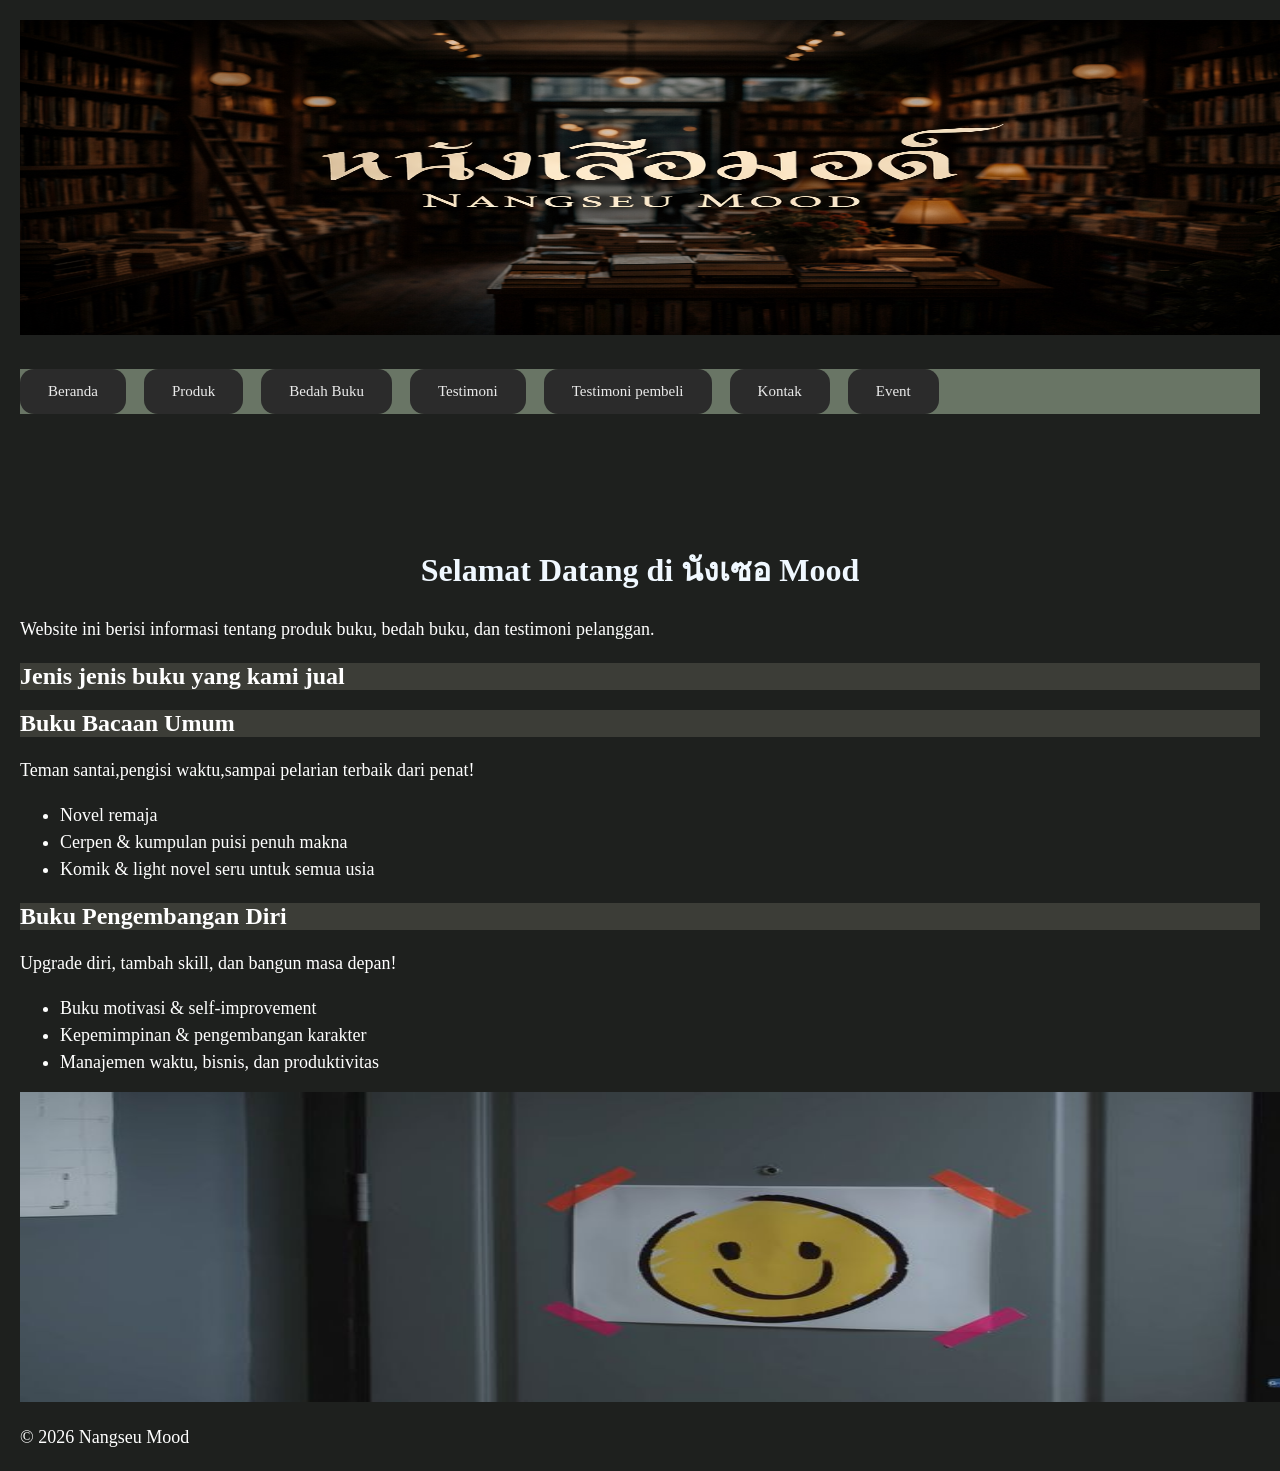
<file: index.html>
<!DOCTYPE html>
<html lang="id">
<head>
<meta charset="UTF-8">
<meta name="viewport" content="width=device-width, initial-scale=1.0">
<title>Profil Usaha Buku</title>  
<link rel="stylesheet" href="style.css" />
</head>
<body>
  <header>
    <img src="nangseu.png" alt="header" width="1312" height="315">
  </header>
   <nav class="card-menu"> <!---kode untuk navigasi-->
  <a href="index.html"class="card-item">Beranda</a>
  <a href="produk.html"class="card-item">Produk</a>
  <a href="bedah-buku.html"class="card-item">Bedah Buku</a> 
  <a href="testimoni.html"class="card-item">Testimoni</a>
  <a href="tampil-testimoni.html"class="card-item">Testimoni pembeli</a>
  <a href="kontak.html"class="card-item">Kontak</a>
  <a href="event.html"class="card-item">Event</a>
 </nav> 
<h1>Selamat Datang di นังเซอ Mood</h1> 
<p>Website ini berisi informasi tentang produk buku, bedah buku, dan testimoni pelanggan. </p> 
<h2>Jenis jenis buku yang kami jual</h2> 
<h2>Buku Bacaan Umum</h2>
<p>Teman santai,pengisi waktu,sampai pelarian terbaik dari penat!<p>
<ul>
    <li>Novel remaja</li>
    <li>Cerpen & kumpulan puisi penuh makna</li>
    <li>Komik & light novel seru untuk semua usia</li>
</ul>
<h2>Buku Pengembangan Diri</h2>
<p>Upgrade diri, tambah skill, dan bangun masa depan!</p>
<ul>
    <li>Buku motivasi & self-improvement</li>
    <li>Kepemimpinan & pengembangan karakter</li>
    <li>Manajemen waktu, bisnis, dan produktivitas</li>
</ul>
<style>
body {
  margin: 20px;
  min-height: 100vh;
  background:#1E201E; /* dark gray */
  color: white;
  font-family:Cambria, Cochin, Georgia, Times, 'Times New Roman', serif;
}
  h1 {
    color:aliceblue;
    text-align: center;
    padding-top: 100px;
  }
  h2 {background-color: #3C3D37;}
</style> 
<footer>
  <img src="smile.jpg" alt="header" width="1312" height="310">
    <p>&copy; 2026 Nangseu Mood</p>
</footer>
</body>
</html>
</file>
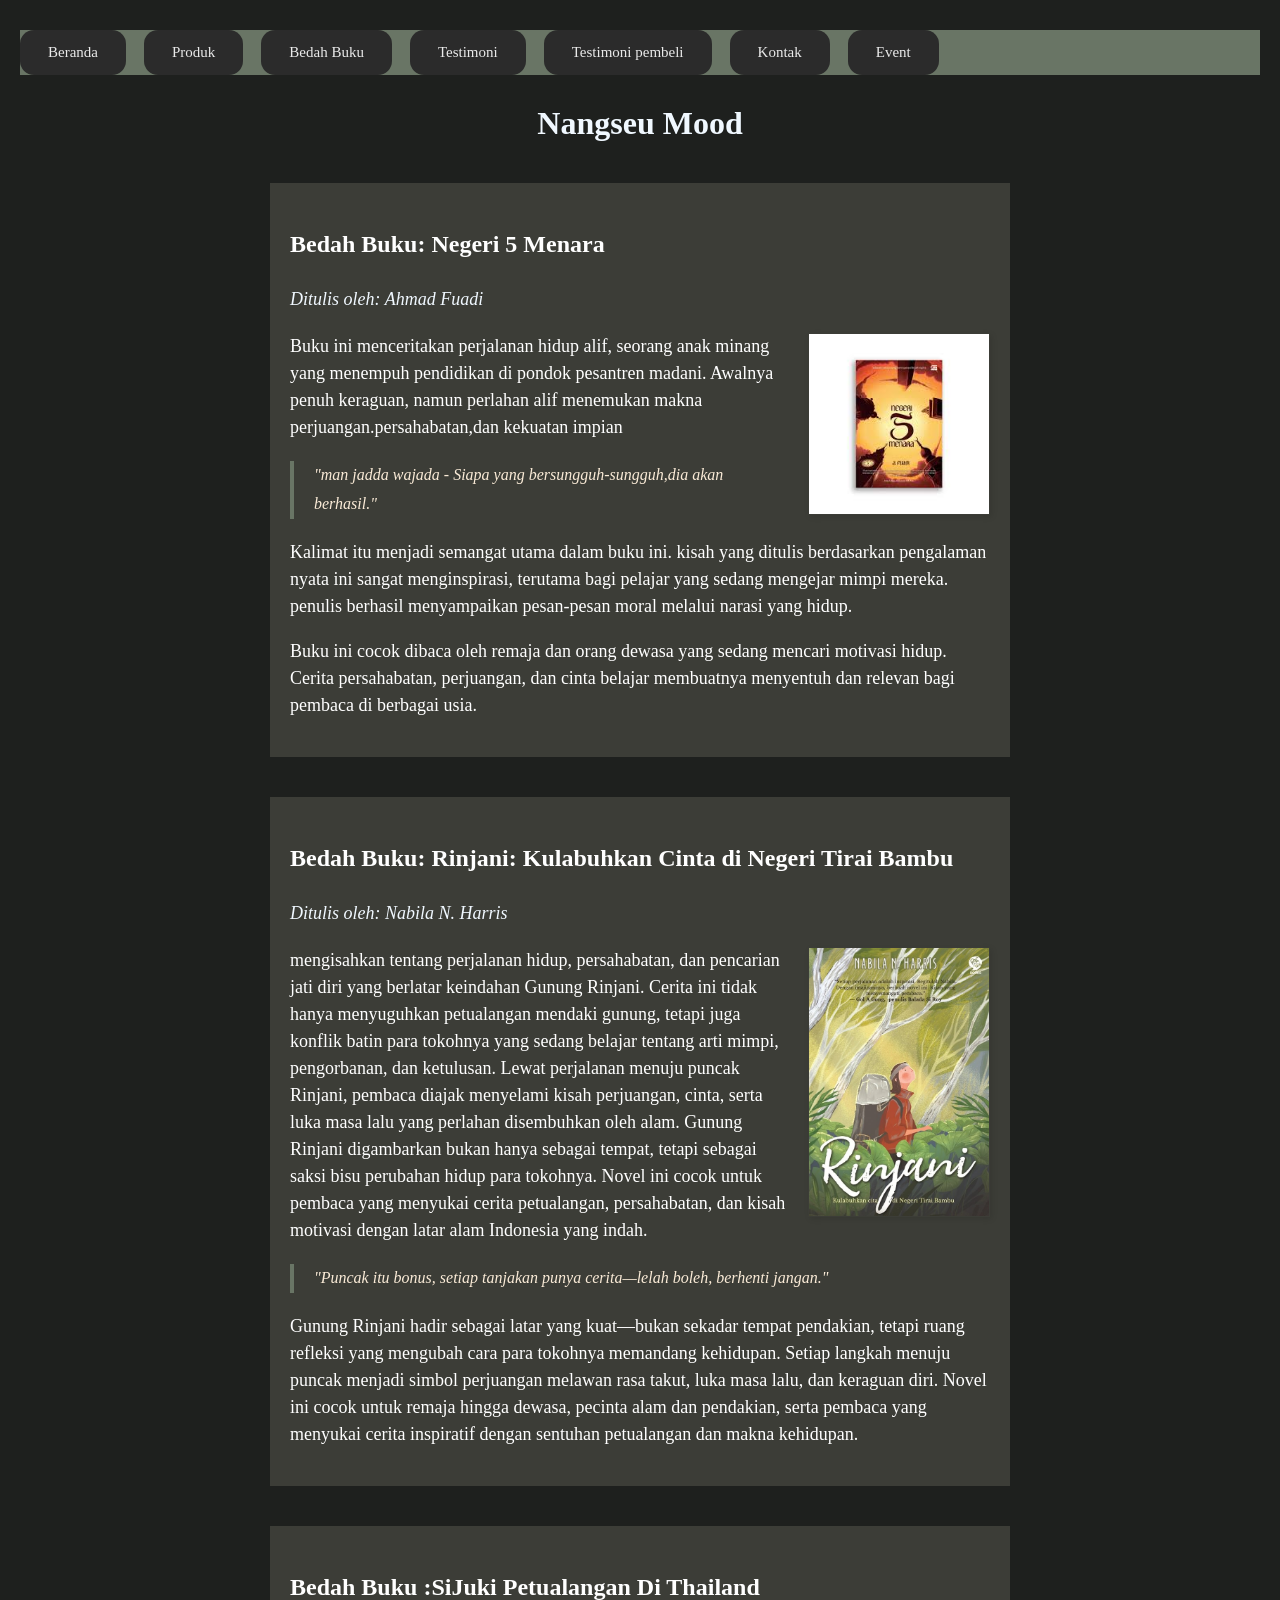
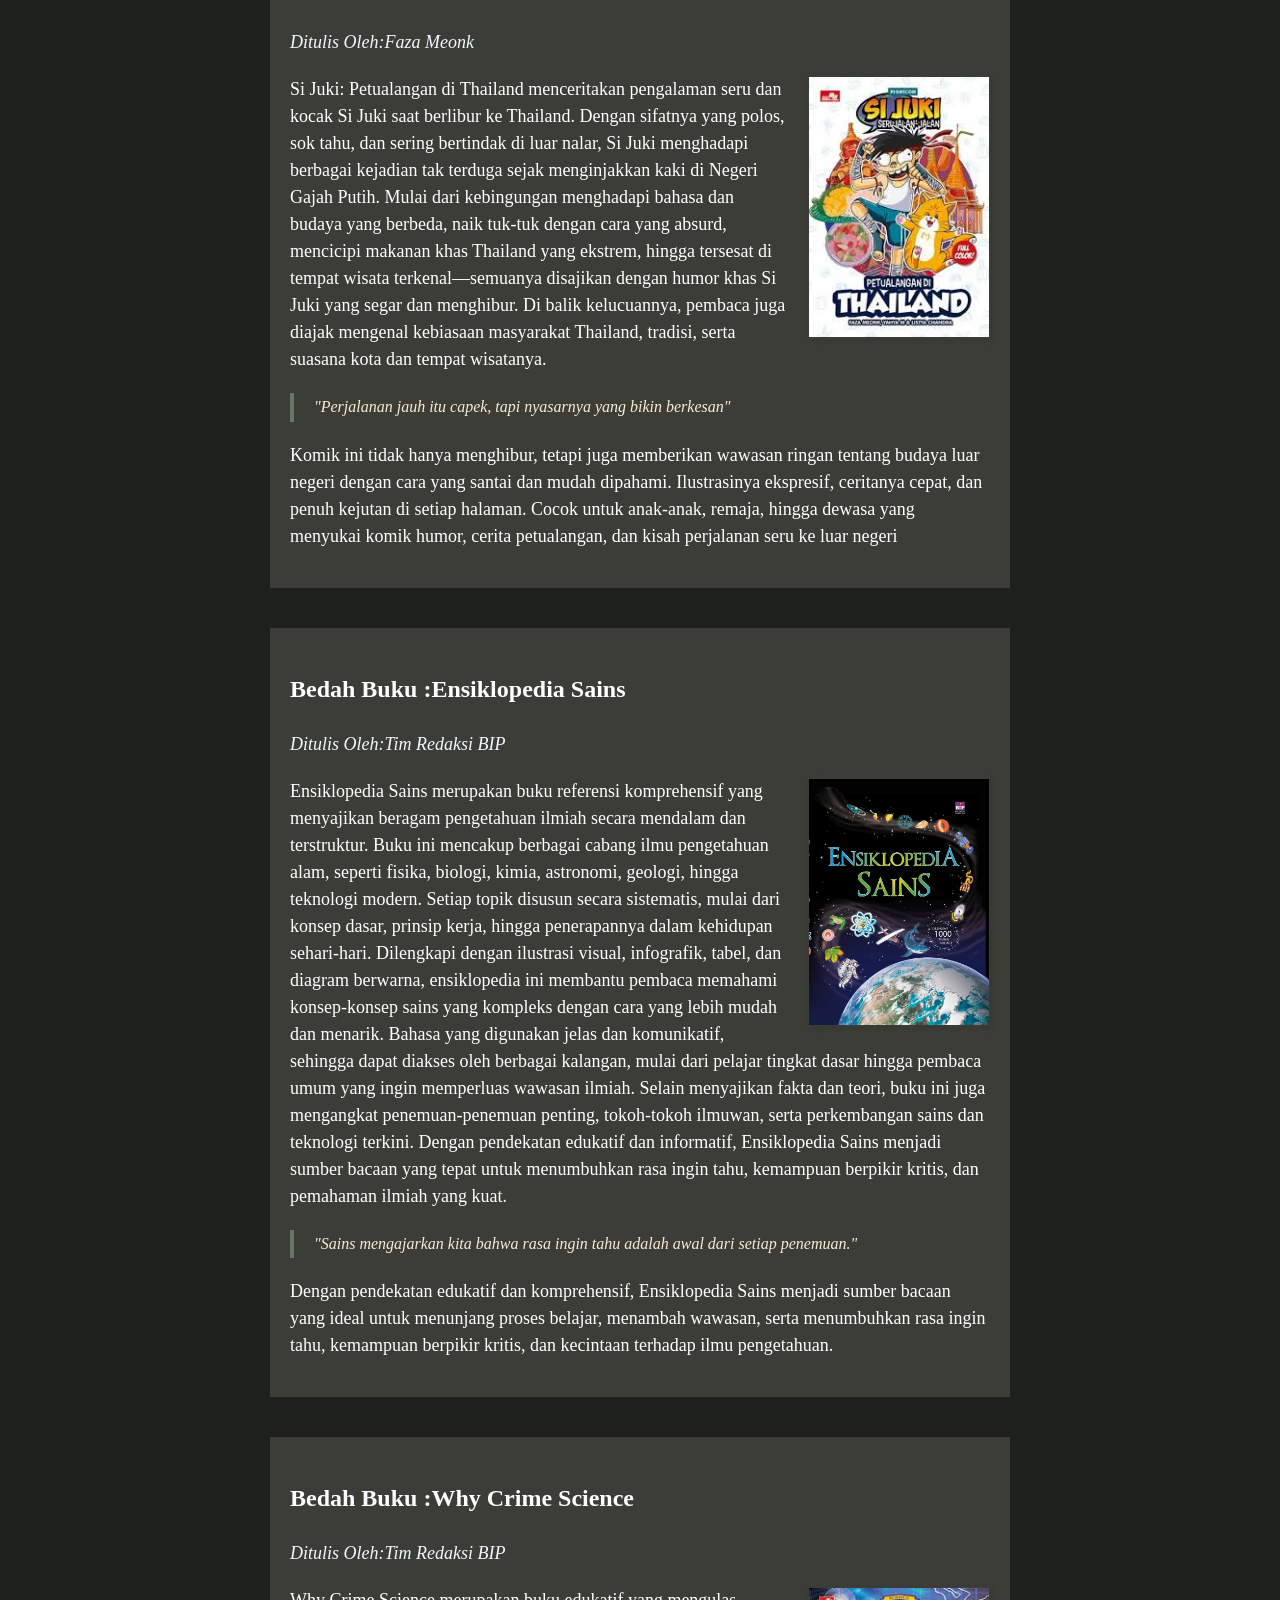
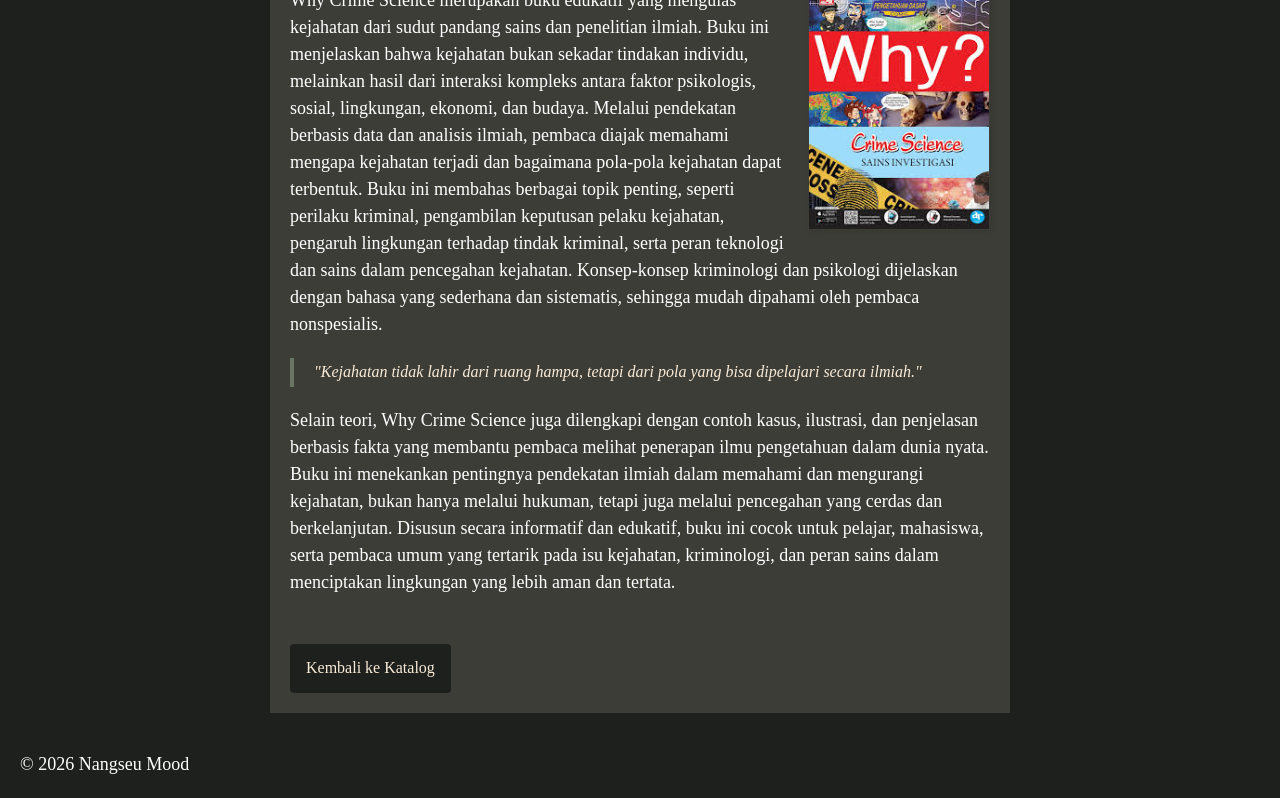
<file: bedah-buku.html>
<!DOCTYPE html>
<html lang="id">
<head>
<meta charset="UTF-8">
<meta name="viewport" content="width=device-width, initial-scale=1.0">
<title>Profil Usaha Buku</title>  
<link rel="stylesheet" href="style.css" />
</head>
<body> 
  <!---kode untuk navigasi-->
   
  <nav class="card-menu"> <!---kode untuk navigasi-->
  <a href="index.html"class="card-item">Beranda</a>
  <a href="produk.html"class="card-item">Produk</a>
  <a href="bedah-buku.html"class="card-item">Bedah Buku</a> 
  <a href="testimoni.html"class="card-item">Testimoni</a>
  <a href="tampil-testimoni.html"class="card-item">Testimoni pembeli</a>
  <a href="kontak.html"class="card-item">Kontak</a>
  <a href="event.html"class="card-item">Event</a>
 </nav> 
<h1>Nangseu Mood</h1>
<section class="daftar-produk">
<main class="artikel">
<h2>Bedah Buku: Negeri 5 Menara</h2>
<p class="penulis">Ditulis oleh: Ahmad Fuadi</p>
<img src="image-5 menara.jpg" alt="Sampul Negeri 5 Menara" class="sampul"> 
<p>
    Buku ini menceritakan perjalanan hidup alif,
  seorang anak minang yang menempuh pendidikan di pondok pesantren madani.
   Awalnya penuh keraguan, namun perlahan alif menemukan makna perjuangan.persahabatan,dan kekuatan impian </p>
   <blockquote>
    "man jadda wajada - Siapa yang bersungguh-sungguh,dia akan berhasil."
   </blockquote>
<p> 
    Kalimat itu menjadi semangat utama dalam buku ini.
    kisah yang ditulis berdasarkan pengalaman nyata ini sangat menginspirasi,
    terutama bagi pelajar yang sedang mengejar mimpi mereka. 
    penulis berhasil menyampaikan pesan-pesan moral 
    melalui narasi yang hidup.
</p>  
<p> 
    Buku ini cocok dibaca oleh remaja dan orang dewasa
  yang sedang mencari motivasi hidup. Cerita persahabatan,
  perjuangan, dan cinta belajar membuatnya menyentuh dan 
  relevan bagi pembaca di berbagai usia.  
</p> 
</main>
</section>

<section class="daftar-produk">
<main class="artikel">
<h2>Bedah Buku: Rinjani: Kulabuhkan Cinta di Negeri Tirai Bambu</h2>
<p class="penulis">Ditulis oleh: Nabila N. Harris</p>
<img src="image-rinjani.jpg" alt="Sampul Rinjani" class="sampul">
<p>
    mengisahkan tentang perjalanan hidup, persahabatan, dan pencarian jati diri yang berlatar keindahan Gunung Rinjani. Cerita ini tidak hanya menyuguhkan petualangan mendaki gunung, tetapi juga konflik batin para tokohnya yang sedang belajar tentang arti mimpi, pengorbanan, dan ketulusan.
Lewat perjalanan menuju puncak Rinjani, pembaca diajak menyelami kisah perjuangan, cinta, serta luka masa lalu yang perlahan disembuhkan oleh alam. Gunung Rinjani digambarkan bukan hanya sebagai tempat, tetapi sebagai saksi bisu perubahan hidup para tokohnya.
Novel ini cocok untuk pembaca yang menyukai cerita petualangan, persahabatan, dan kisah motivasi dengan latar alam Indonesia yang indah.
</p>
<blockquote>
    "Puncak itu bonus, setiap tanjakan punya cerita—lelah boleh, berhenti jangan."
</blockquote>
<p>
    Gunung Rinjani hadir sebagai latar yang kuat—bukan sekadar tempat pendakian, tetapi ruang refleksi yang mengubah cara para tokohnya memandang kehidupan. Setiap langkah menuju puncak menjadi simbol perjuangan melawan rasa takut, luka masa lalu, dan keraguan diri.
Novel ini cocok untuk remaja hingga dewasa, pecinta alam dan pendakian, serta pembaca yang menyukai cerita inspiratif dengan sentuhan petualangan dan makna kehidupan.
</p>
</main>
</section>

<section class="daftar-produk">
<main class="artikel">
<h2>Bedah Buku :SiJuki Petualangan Di Thailand</h2> 
<p class="penulis">Ditulis Oleh:Faza Meonk</p>   
<img src="image-juki.jpg" alt="Sampul Sijuki" class="sampul">
<p>
    Si Juki: Petualangan di Thailand menceritakan pengalaman seru dan kocak Si Juki saat berlibur ke Thailand. Dengan sifatnya yang polos, sok tahu, dan sering bertindak di luar nalar, Si Juki menghadapi berbagai kejadian tak terduga sejak menginjakkan kaki di Negeri Gajah Putih.
Mulai dari kebingungan menghadapi bahasa dan budaya yang berbeda, naik tuk-tuk dengan cara yang absurd, mencicipi makanan khas Thailand yang ekstrem, hingga tersesat di tempat wisata terkenal—semuanya disajikan dengan humor khas Si Juki yang segar dan menghibur. Di balik kelucuannya, pembaca juga diajak mengenal kebiasaan masyarakat Thailand, tradisi, serta suasana kota dan tempat wisatanya.
</p>
<blockquote>
    "Perjalanan jauh itu capek, tapi nyasarnya yang bikin berkesan"
</blockquote>
<p>Komik ini tidak hanya menghibur, tetapi juga memberikan wawasan ringan tentang budaya luar negeri dengan cara yang santai dan mudah dipahami. Ilustrasinya ekspresif, ceritanya cepat, dan penuh kejutan di setiap halaman.
Cocok untuk anak-anak, remaja, hingga dewasa yang menyukai komik humor, cerita petualangan, dan kisah perjalanan seru ke luar negeri</p>

</main>
</section>

<section class="daftar-produk">
<main class="artikel">
<h2>Bedah Buku :Ensiklopedia Sains</h2> 
<p class="penulis">Ditulis Oleh:Tim Redaksi BIP</p>   
<img src="sains.jpg" alt="Sampul Sains" class="sampul">
<p>
    Ensiklopedia Sains merupakan buku referensi komprehensif yang menyajikan beragam pengetahuan ilmiah secara mendalam dan terstruktur. Buku ini mencakup berbagai cabang ilmu pengetahuan alam, seperti fisika, biologi, kimia, astronomi, geologi, hingga teknologi modern. Setiap topik disusun secara sistematis, mulai dari konsep dasar, prinsip kerja, hingga penerapannya dalam kehidupan sehari-hari.
Dilengkapi dengan ilustrasi visual, infografik, tabel, dan diagram berwarna, ensiklopedia ini membantu pembaca memahami konsep-konsep sains yang kompleks dengan cara yang lebih mudah dan menarik. Bahasa yang digunakan jelas dan komunikatif, sehingga dapat diakses oleh berbagai kalangan, mulai dari pelajar tingkat dasar hingga pembaca umum yang ingin memperluas wawasan ilmiah.
Selain menyajikan fakta dan teori, buku ini juga mengangkat penemuan-penemuan penting, tokoh-tokoh ilmuwan, serta perkembangan sains dan teknologi terkini. Dengan pendekatan edukatif dan informatif, Ensiklopedia Sains menjadi sumber bacaan yang tepat untuk menumbuhkan rasa ingin tahu, kemampuan berpikir kritis, dan pemahaman ilmiah yang kuat.
</p>
<blockquote> 
    "Sains mengajarkan kita bahwa rasa ingin tahu adalah awal dari setiap penemuan."
</blockquote>
<p> 
    Dengan pendekatan edukatif dan komprehensif, Ensiklopedia Sains menjadi sumber bacaan yang ideal untuk menunjang proses belajar, menambah wawasan, serta menumbuhkan rasa ingin tahu, kemampuan berpikir kritis, dan kecintaan terhadap ilmu pengetahuan.
</p>
</main>
</section>

<section class="daftar-produk">
<main class="artikel">
<h2>Bedah Buku :Why Crime Science</h2> 
<p class="penulis">Ditulis Oleh:Tim Redaksi BIP</p>   
<img src="why.jpg" alt="Sampul why" class="sampul">
<p> 
    Why Crime Science merupakan buku edukatif yang mengulas kejahatan dari sudut pandang sains dan penelitian ilmiah. Buku ini menjelaskan bahwa kejahatan bukan sekadar tindakan individu, melainkan hasil dari interaksi kompleks antara faktor psikologis, sosial, lingkungan, ekonomi, dan budaya. Melalui pendekatan berbasis data dan analisis ilmiah, pembaca diajak memahami mengapa kejahatan terjadi dan bagaimana pola-pola kejahatan dapat terbentuk.
Buku ini membahas berbagai topik penting, seperti perilaku kriminal, pengambilan keputusan pelaku kejahatan, pengaruh lingkungan terhadap tindak kriminal, serta peran teknologi dan sains dalam pencegahan kejahatan. Konsep-konsep kriminologi dan psikologi dijelaskan dengan bahasa yang sederhana dan sistematis, sehingga mudah dipahami oleh pembaca nonspesialis.
</p>
<blockquote>
    "Kejahatan tidak lahir dari ruang hampa, tetapi dari pola yang bisa dipelajari secara ilmiah."
</blockquote>
<p>
    Selain teori, Why Crime Science juga dilengkapi dengan contoh kasus, ilustrasi, dan penjelasan berbasis fakta yang membantu pembaca melihat penerapan ilmu pengetahuan dalam dunia nyata. Buku ini menekankan pentingnya pendekatan ilmiah dalam memahami dan mengurangi kejahatan, bukan hanya melalui hukuman, tetapi juga melalui pencegahan yang cerdas dan berkelanjutan.
Disusun secara informatif dan edukatif, buku ini cocok untuk pelajar, mahasiswa, serta pembaca umum yang tertarik pada isu kejahatan, kriminologi, dan peran sains dalam menciptakan lingkungan yang lebih aman dan tertata.
</p>
<a href="produk.html" class="btn-kembali">Kembali ke Katalog</a>
</main>
</section>
<footer>
    <p>&copy; 2026 Nangseu Mood</p>
</footer>
</body>
</html>
</file>
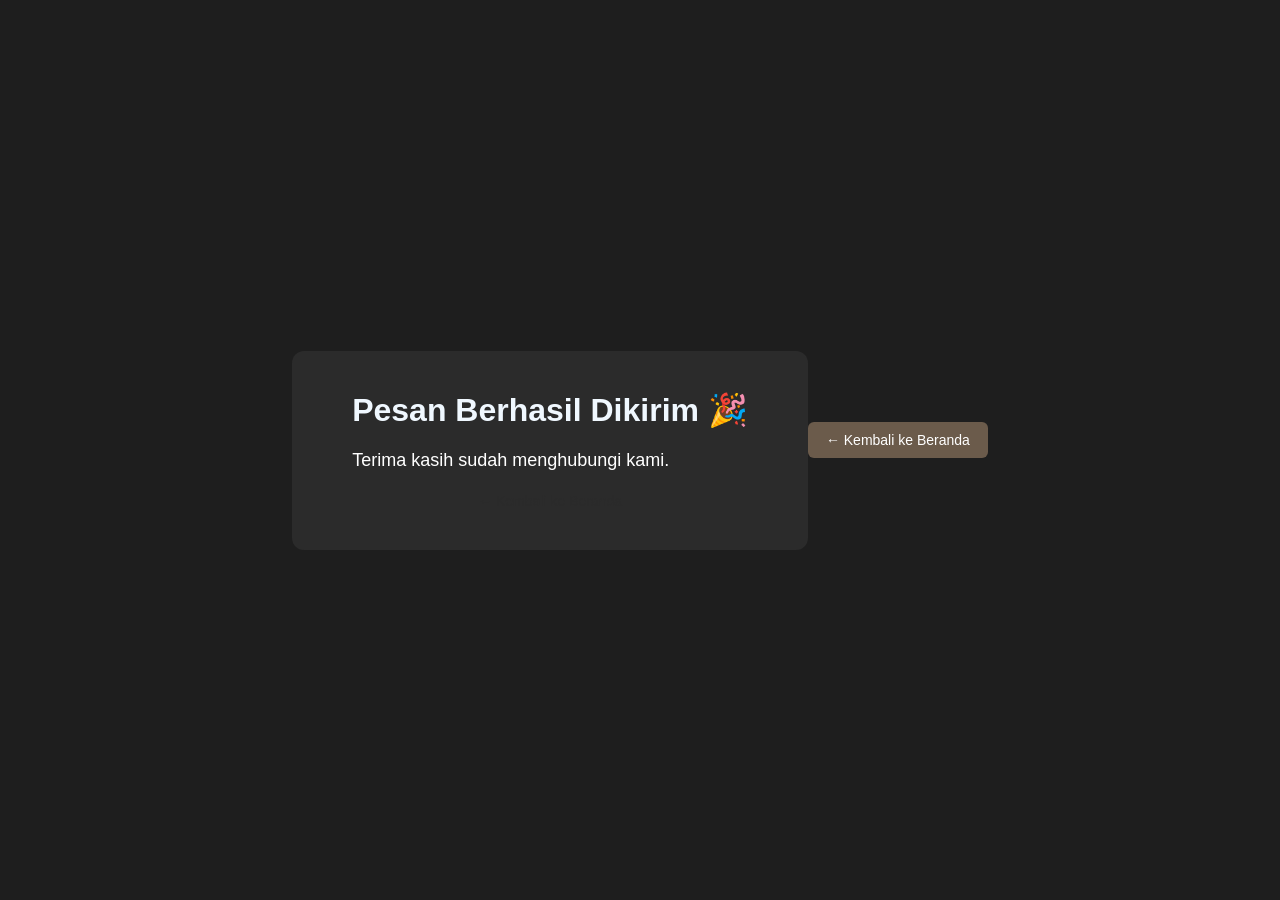
<file: berhasil.html>
<!DOCTYPE html>
<html lang="id">
<head>
<meta charset="UTF-8">
<meta name="viewport" content="width=device-width, initial-scale=1.0">
<title>Profil Usaha Buku</title>  
<link rel="stylesheet" href="style.css" />
</head>
<body> 
  
    <title>Berhasil</title>
    <style>
        body {
            background-color: #1e1e1e;
            color: #ffffff;
            font-family: Arial, sans-serif;
            display: flex;
            justify-content: center;
            align-items: center;
            height: 100vh;
            margin: 0;
        }

        .success-box {
            background-color: #2b2b2b;
            padding: 40px 60px;
            border-radius: 12px;
            text-align: center;
        }

        .success-box h1 {
            margin: 0 0 10px;
        }

        .success-box a {
            color: #2b2b2b;
            text-decoration: none;
            font-size: 14px;
        }
    </style>
</head>
<body>

<div class="success-box">
    <h1>Pesan Berhasil Dikirim 🎉</h1>
    <p>Terima kasih sudah menghubungi kami.</p>
    <a href="index.html">← Kembali ke Beranda</a>
</div>
<a href="index.html" class="btn-beranda">← Kembali ke Beranda</a>
</body>
</html>
</file>
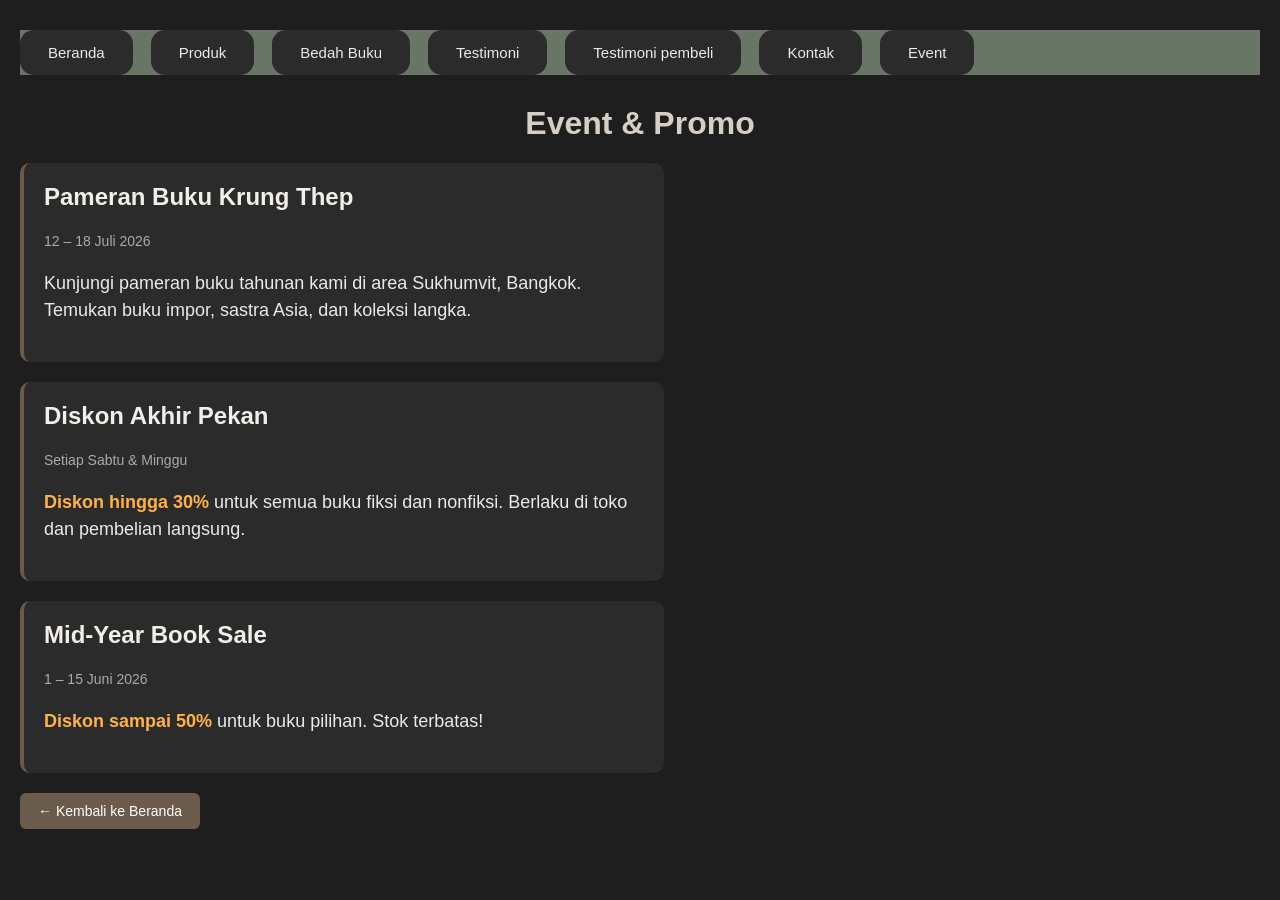
<file: event.html>
<!DOCTYPE html>
<html lang="id">
<head>
<meta charset="UTF-8">
<meta name="viewport" content="width=device-width, initial-scale=1.0">
<title>Profil Usaha Buku</title>  
<link rel="stylesheet" href="style.css" />
</head>
<body> 
  <nav class="card-menu"> <!---kode untuk navigasi-->
  <a href="index.html"class="card-item">Beranda</a>
  <a href="produk.html"class="card-item">Produk</a>
  <a href="bedah-buku.html"class="card-item">Bedah Buku</a> 
  <a href="testimoni.html"class="card-item">Testimoni</a>
  <a href="tampil-testimoni.html"class="card-item">Testimoni pembeli</a>
  <a href="kontak.html"class="card-item">Kontak</a>
  <a href="event.html"class="card-item">Event</a>
 </nav> 
<title>Event & Promo</title>

    <style>
        body {
            background-color: #1e1e1e;
            color: #eaeaea;
            font-family: Arial, sans-serif;
        }

        .event {
            background-color: #2b2b2b;
            border-radius: 10px;
            padding: 20px;
            margin-bottom: 20px;
            max-width: 600px;
        }

        .event h2 {
            color: #d8cfc4;
            margin-top: 0;
        }

        .tanggal {
            font-size: 14px;
            color: #aaa;
        }

        .diskon {
            color: #ffb347;
            font-weight: bold;
        }
    </style>
</head>
<body>

<h1>Event & Promo</h1>

<div class="event">
    <h2>Pameran Buku Krung Thep</h2>
    <p class="tanggal">12 – 18 Juli 2026</p>
    <p>
        Kunjungi pameran buku tahunan kami di area Sukhumvit, Bangkok.
        Temukan buku impor, sastra Asia, dan koleksi langka.
    </p>
</div>

<div class="event">
    <h2>Diskon Akhir Pekan</h2>
    <p class="tanggal">Setiap Sabtu & Minggu</p>
    <p>
        <span class="diskon">Diskon hingga 30%</span> untuk semua buku fiksi dan nonfiksi.
        Berlaku di toko dan pembelian langsung.
    </p>
</div>

<div class="event">
    <h2>Mid-Year Book Sale</h2>
    <p class="tanggal">1 – 15 Juni 2026</p>
    <p>
        <span class="diskon">Diskon sampai 50%</span> untuk buku pilihan.
        Stok terbatas!
    </p>
</div>


<style>
body {
    background-color: #1e1e1e;
    color: #eaeaea;
    font-family: Arial, sans-serif;
}

h1 {
    color: #d8cfc4;
}

.event {
    background-color: #2b2b2b;
    border-radius: 10px;
    padding: 20px;
    margin-bottom: 20px;
    max-width: 600px;
    border-left: 4px solid #6b5b4b;
}

.event h2 {
    color: #f2efe9;
    margin-top: 0;
}

.tanggal {
    font-size: 14px;
    color: #aaa;
}

.diskon {
    color: #ffb347;
    font-weight: bold;
}
</style>
<a href="index.html" class="btn-beranda">← Kembali ke Beranda</a>
</body>
</file>
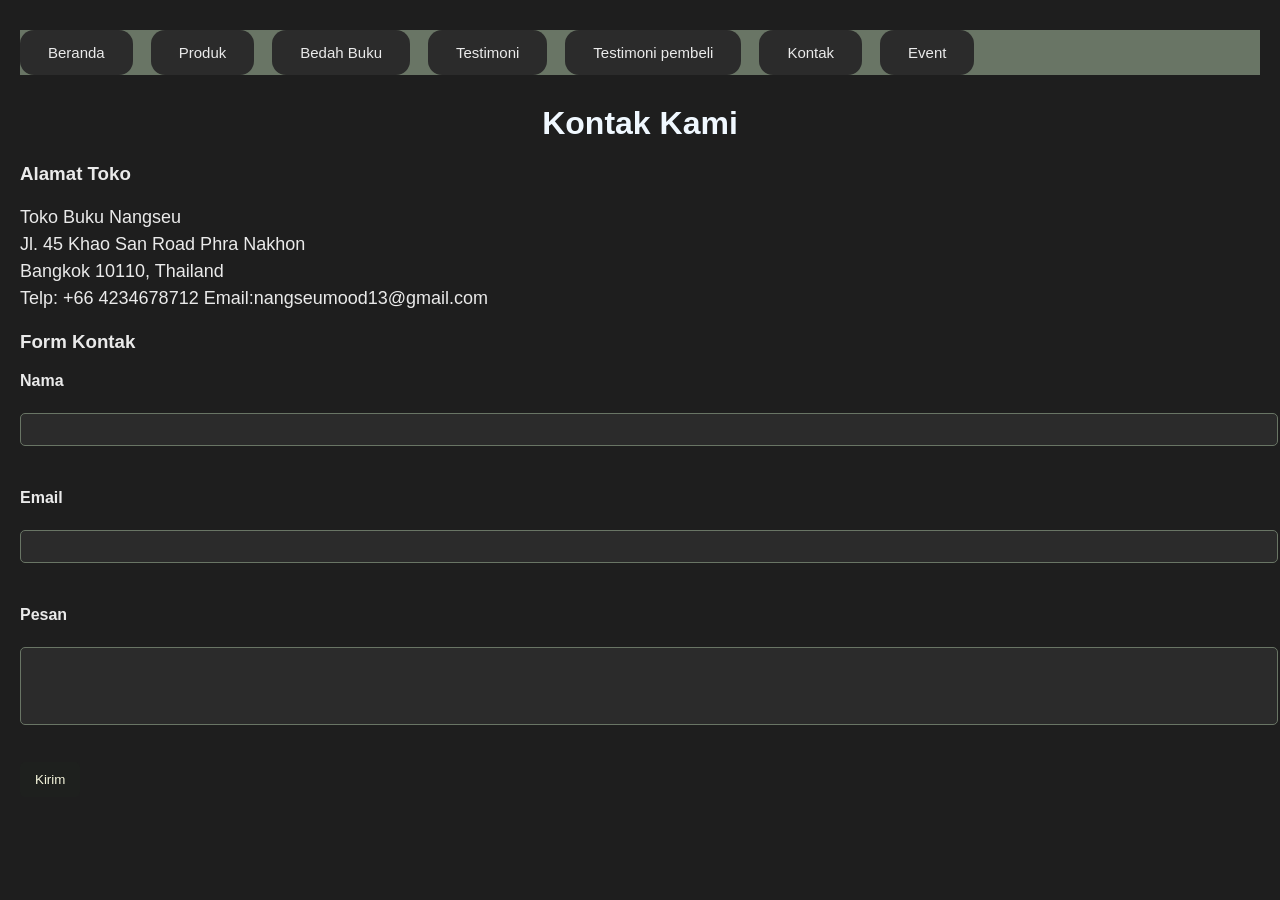
<file: kontak.html>
<!DOCTYPE html>
<html lang="id">
<head>
<meta charset="UTF-8">
<meta name="viewport" content="width=device-width, initial-scale=1.0">
<title>Profil Usaha Buku</title>  
<link rel="stylesheet" href="style.css" />
<style>
body {
    background-color: #1e1e1e;
    color: #eaeaea;
    font-family: Arial, sans-serif;
}
input, textarea {
    background-color: #2b2b2b;   /* warna kotak */
    color: #ffffff;              /* warna teks */
    border: 1px solid #555;
    padding: 10px;
    width: 300px;
    border-radius: 6px;
}
textarea {
    resize: none;
}
button {
    background-color: #6b5b4b;
    color: white;
    border: none;
    padding: 10px 18px;
    border-radius: 6px;
    cursor: pointer;
}
button:hover {
    background-color: #8a7661;
}
</style>
</head>
<body> 
 <nav class="card-menu"> <!---kode untuk navigasi-->
  <a href="index.html"class="card-item">Beranda</a>
  <a href="produk.html"class="card-item">Produk</a>
  <a href="bedah-buku.html"class="card-item">Bedah Buku</a> 
  <a href="testimoni.html"class="card-item">Testimoni</a>
  <a href="tampil-testimoni.html"class="card-item">Testimoni pembeli</a>
  <a href="kontak.html"class="card-item">Kontak</a>
  <a href="event.html"class="card-item">Event</a>
 </nav> 
 <h1>Kontak Kami</h1>

<h3>Alamat Toko</h3>
<p>
    Toko Buku Nangseu<br>
    Jl. 45 Khao San Road
    Phra Nakhon <br>
    Bangkok 10110, Thailand<br>
    Telp: +66 4234678712
    Email:nangseumood13@gmail.com<br>
</p>
<h3>Form Kontak</h3>

<form onsubmit="kirimPesan(event)">
    <label>Nama</label><br>
    <input type="text" required><br><br>

    <label>Email</label><br>
    <input type="email" required><br><br>

    <label>Pesan</label><br>
    <textarea rows="4" required></textarea><br><br>

    <button type="submit">Kirim</button>
</form>

<script>
function kirimPesan(e) {
    e.preventDefault();        // stop reload
    window.location.href = "berhasil.html"; // PINDAH HALAMAN
}
</script>
</body>
</html>
</file>
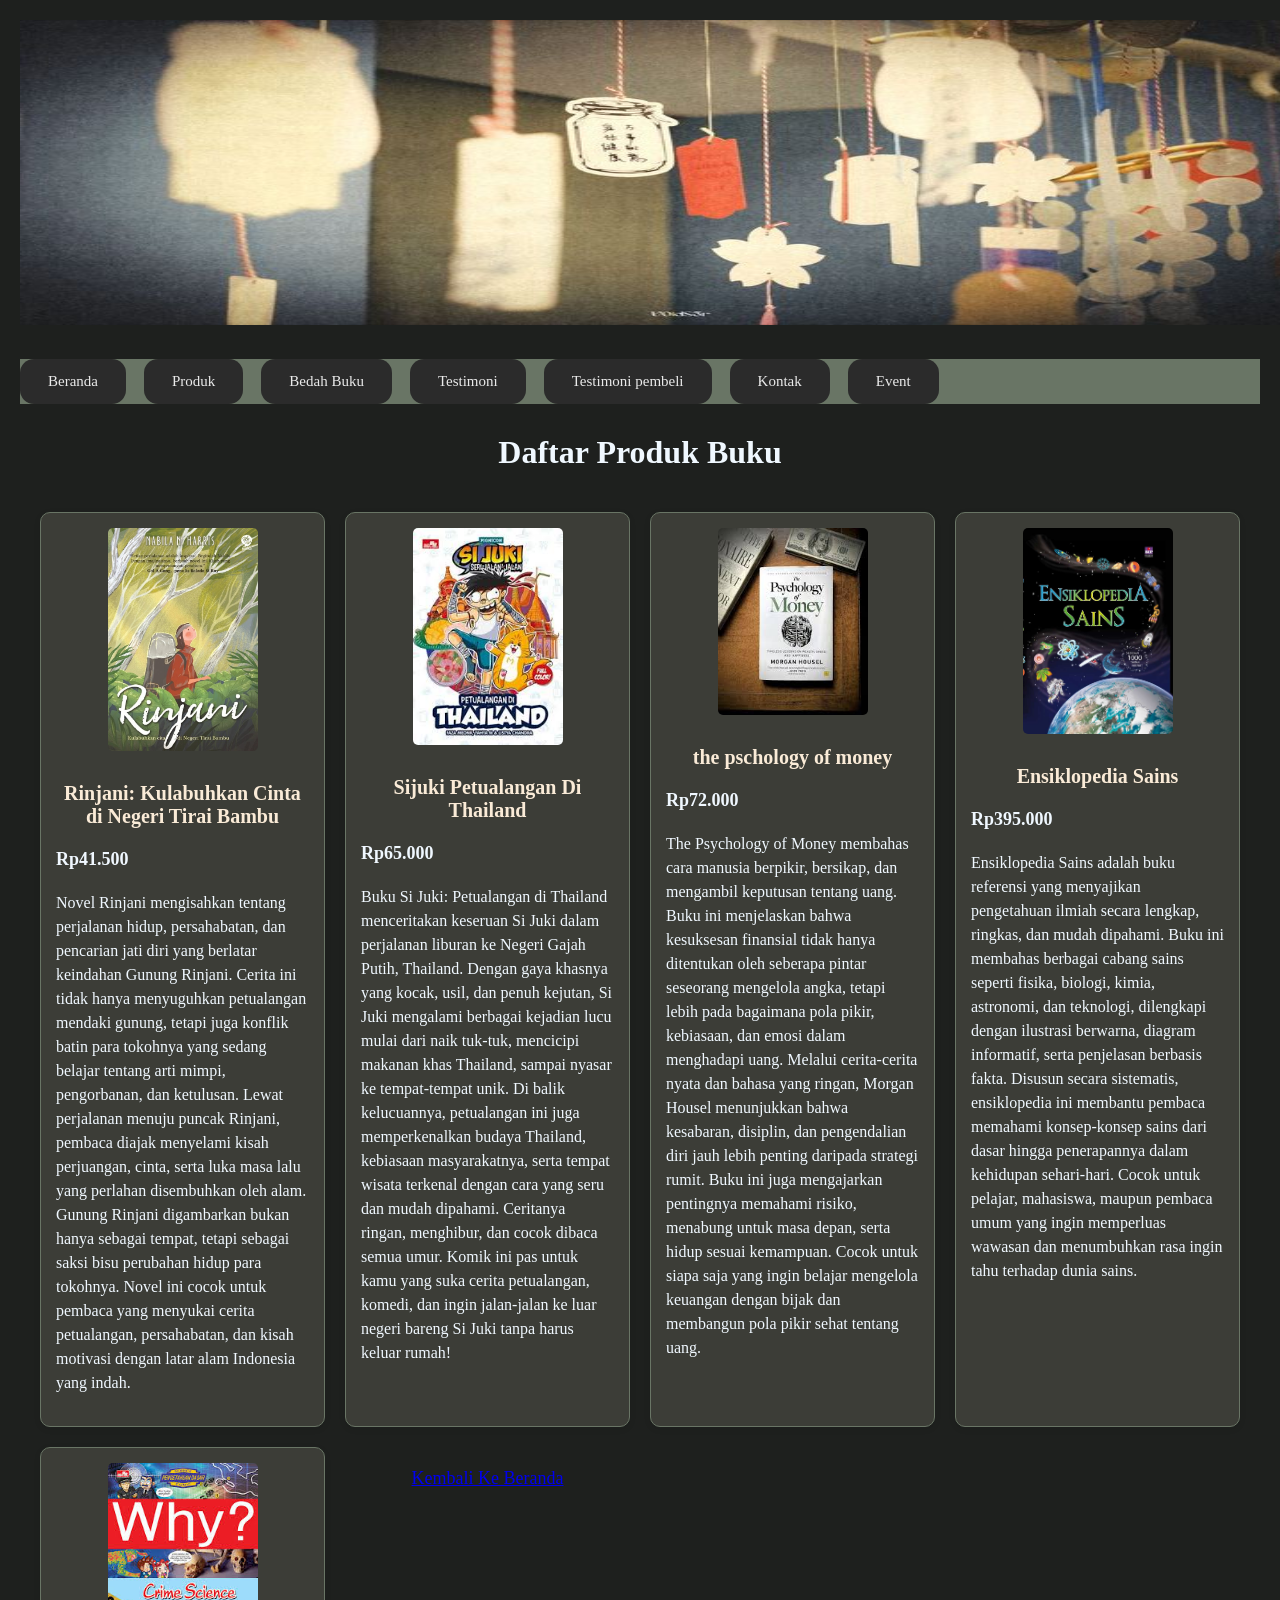
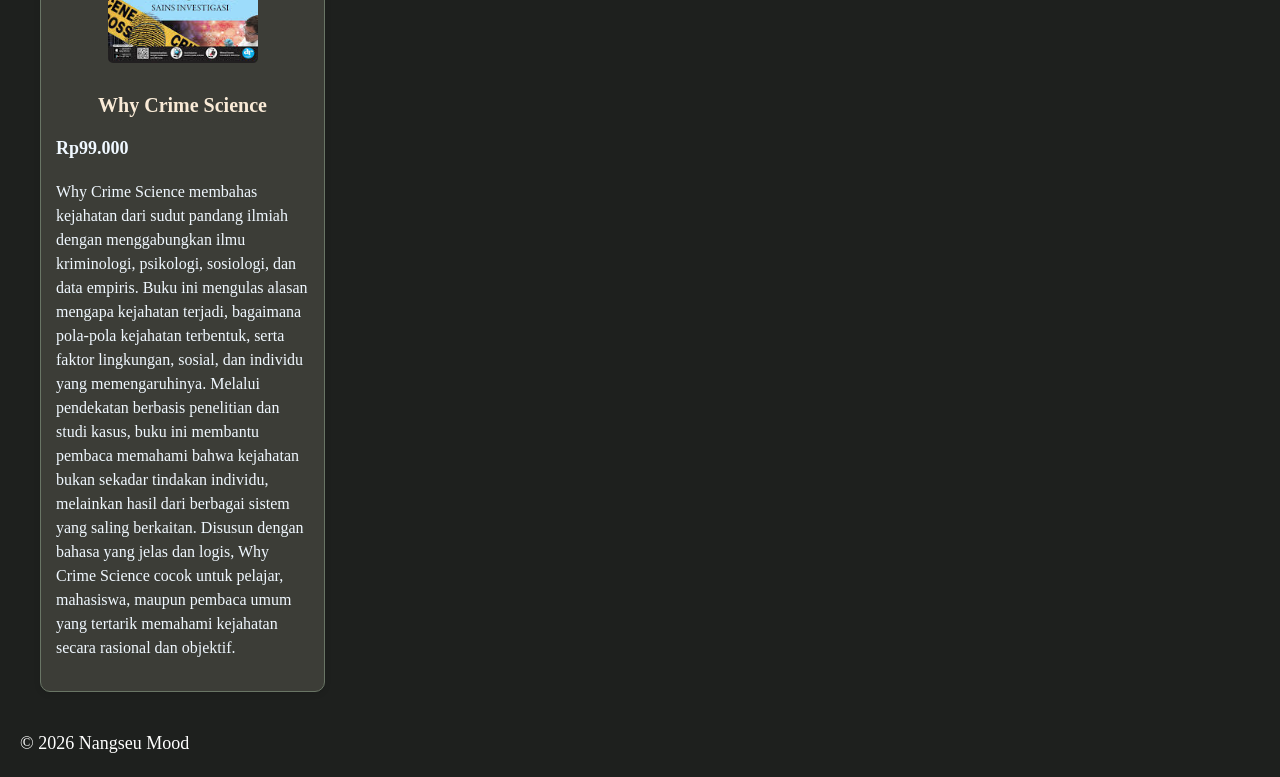
<file: produk.html>
<!DOCTYPE html>
<html lang="id">
<head>
<meta charset="UTF-8">
<meta name="viewport" content="width=device-width, initial-scale=1.0">
<title>Profil Usaha Buku</title>  
<link rel="stylesheet" href="style.css" />
</head>
<body> 
    <img src="gantungan.jpg" alt="header" width="1312" height="305">
 <nav class="card-menu"> <!---kode untuk navigasi-->
  <a href="index.html"class="card-item">Beranda</a>
  <a href="produk.html"class="card-item">Produk</a>
  <a href="bedah-buku.html"class="card-item">Bedah Buku</a> 
  <a href="testimoni.html"class="card-item">Testimoni</a>
  <a href="tampil-testimoni.html"class="card-item">Testimoni pembeli</a>
  <a href="kontak.html"class="card-item">Kontak</a>
  <a href="event.html"class="card-item">Event</a>
 </nav> 
<h1>Daftar Produk Buku</h1>
<section class="daftar-produk"> <!----->
<div class="produk">
    <img src="image-rinjani.jpg" alt="buku 1" />
    <h2>Rinjani: Kulabuhkan Cinta di Negeri Tirai Bambu</h2>
    <p class="harga">Rp41.500</p>
    <p class="deskripsi">Novel Rinjani mengisahkan tentang perjalanan hidup, persahabatan, dan pencarian jati diri yang berlatar keindahan Gunung Rinjani. Cerita ini tidak hanya menyuguhkan petualangan mendaki gunung, tetapi juga konflik batin para tokohnya yang sedang belajar tentang arti mimpi, pengorbanan, dan ketulusan.
Lewat perjalanan menuju puncak Rinjani, pembaca diajak menyelami kisah perjuangan, cinta, serta luka masa lalu yang perlahan disembuhkan oleh alam. Gunung Rinjani digambarkan bukan hanya sebagai tempat, tetapi sebagai saksi bisu perubahan hidup para tokohnya.
Novel ini cocok untuk pembaca yang menyukai cerita petualangan, persahabatan, dan kisah motivasi dengan latar alam Indonesia yang indah.</p>
</div>
<div class="produk">
    <img src="image-juki.jpg" alt="buku 2" /> 
    <h2>Sijuki Petualangan Di Thailand</h2>
    <p class="harga">Rp65.000</p>
    <p class="deskripsi">Buku Si Juki: Petualangan di Thailand menceritakan keseruan Si Juki dalam perjalanan liburan ke Negeri Gajah Putih, Thailand. Dengan gaya khasnya yang kocak, usil, dan penuh kejutan, Si Juki mengalami berbagai kejadian lucu mulai dari naik tuk-tuk, mencicipi makanan khas Thailand, sampai nyasar ke tempat-tempat unik.
Di balik kelucuannya, petualangan ini juga memperkenalkan budaya Thailand, kebiasaan masyarakatnya, serta tempat wisata terkenal dengan cara yang seru dan mudah dipahami. Ceritanya ringan, menghibur, dan cocok dibaca semua umur.
Komik ini pas untuk kamu yang suka cerita petualangan, komedi, dan ingin jalan-jalan ke luar negeri bareng Si Juki tanpa harus keluar rumah!</p>
</div>
<div class="produk">
    <img src="image-psikologi.jpg" alt="buku 3" />
    <h2>the pschology of money</h2>
    <p class="harga">Rp72.000</p>
    <p class="deskripsi">The Psychology of Money membahas cara manusia berpikir, bersikap, dan mengambil keputusan tentang uang. Buku ini menjelaskan bahwa kesuksesan finansial tidak hanya ditentukan oleh seberapa pintar seseorang mengelola angka, tetapi lebih pada bagaimana pola pikir, kebiasaan, dan emosi dalam menghadapi uang.
Melalui cerita-cerita nyata dan bahasa yang ringan, Morgan Housel menunjukkan bahwa kesabaran, disiplin, dan pengendalian diri jauh lebih penting daripada strategi rumit. Buku ini juga mengajarkan pentingnya memahami risiko, menabung untuk masa depan, serta hidup sesuai kemampuan.
Cocok untuk siapa saja yang ingin belajar mengelola keuangan dengan bijak dan membangun pola pikir sehat tentang uang.</p>
</div>
<div class="produk">
    <img src="sains.jpg" alt="buku 4" />
    <h2>Ensiklopedia Sains</h2>
    <p class="harga">Rp395.000</p>
    <p class="deskripsi">Ensiklopedia Sains adalah buku referensi yang menyajikan pengetahuan ilmiah secara lengkap, ringkas, dan mudah dipahami. Buku ini membahas berbagai cabang sains seperti fisika, biologi, kimia, astronomi, dan teknologi, dilengkapi dengan ilustrasi berwarna, diagram informatif, serta penjelasan berbasis fakta.
Disusun secara sistematis, ensiklopedia ini membantu pembaca memahami konsep-konsep sains dari dasar hingga penerapannya dalam kehidupan sehari-hari. Cocok untuk pelajar, mahasiswa, maupun pembaca umum yang ingin memperluas wawasan dan menumbuhkan rasa ingin tahu terhadap dunia sains.</p>
</div>
<div class="produk">
    <img src="why.jpg" alt="buku 5" />
    <h2>Why Crime Science</h2>
    <p class="harga">Rp99.000</p>
    <p class="deskripsi">Why Crime Science membahas kejahatan dari sudut pandang ilmiah dengan menggabungkan ilmu kriminologi, psikologi, sosiologi, dan data empiris. Buku ini mengulas alasan mengapa kejahatan terjadi, bagaimana pola-pola kejahatan terbentuk, serta faktor lingkungan, sosial, dan individu yang memengaruhinya.
Melalui pendekatan berbasis penelitian dan studi kasus, buku ini membantu pembaca memahami bahwa kejahatan bukan sekadar tindakan individu, melainkan hasil dari berbagai sistem yang saling berkaitan. Disusun dengan bahasa yang jelas dan logis, Why Crime Science cocok untuk pelajar, mahasiswa, maupun pembaca umum yang tertarik memahami kejahatan secara rasional dan objektif.</p>
</div>
<p style="text-align:center;">
<a href="index.html">Kembali Ke Beranda</a> </p>
</section> 
<footer>
    <p>&copy; 2026 Nangseu Mood</p>
</footer>
</body>
</html>
</file>
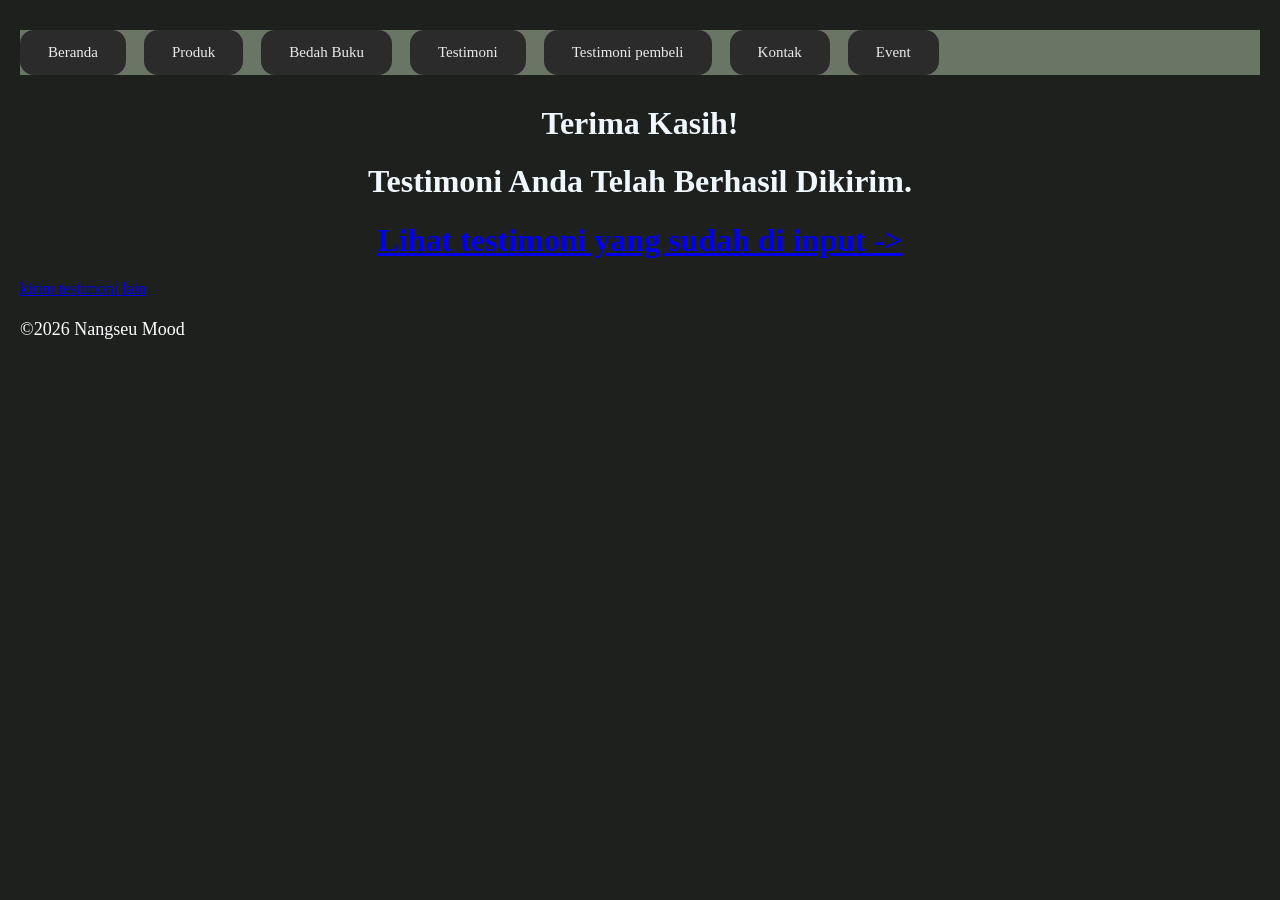
<file: proses-testimoni.html>
<!DOCTYPE html>
<html lang="id">
<head>
<meta charset="UTF-8">
<meta name="viewport" content="width=device-width, initial-scale=1.0">
<title>Profil Usaha Buku</title>  
<link rel="stylesheet" href="style.css" />
</head>
<body> 
  <nav class="card-menu"> <!---kode untuk navigasi-->
  <a href="index.html"class="card-item">Beranda</a>
  <a href="produk.html"class="card-item">Produk</a>
  <a href="bedah-buku.html"class="card-item">Bedah Buku</a> 
  <a href="testimoni.html"class="card-item">Testimoni</a>
  <a href="tampil-testimoni.html"class="card-item">Testimoni pembeli</a>
  <a href="kontak.html"class="card-item">Kontak</a>
  <a href="event.html"class="card-item">Event</a>
 </nav> 
 <main class="konfirmasi">
    <h1>Terima Kasih!</h1>
    <h1>Testimoni Anda Telah Berhasil Dikirim.</h1>
    <h1><a href="tampil-testimoni.html">Lihat testimoni yang sudah di input -></a></h1>
    <section class="testimoni-terkirim"></section>
    <a href="testimoni.html">kirim testimoni lain</a>
 </main>
  <footer>
    <p>&copy;2026 Nangseu Mood</p>
 </footer>
</body>
</html>
</file>
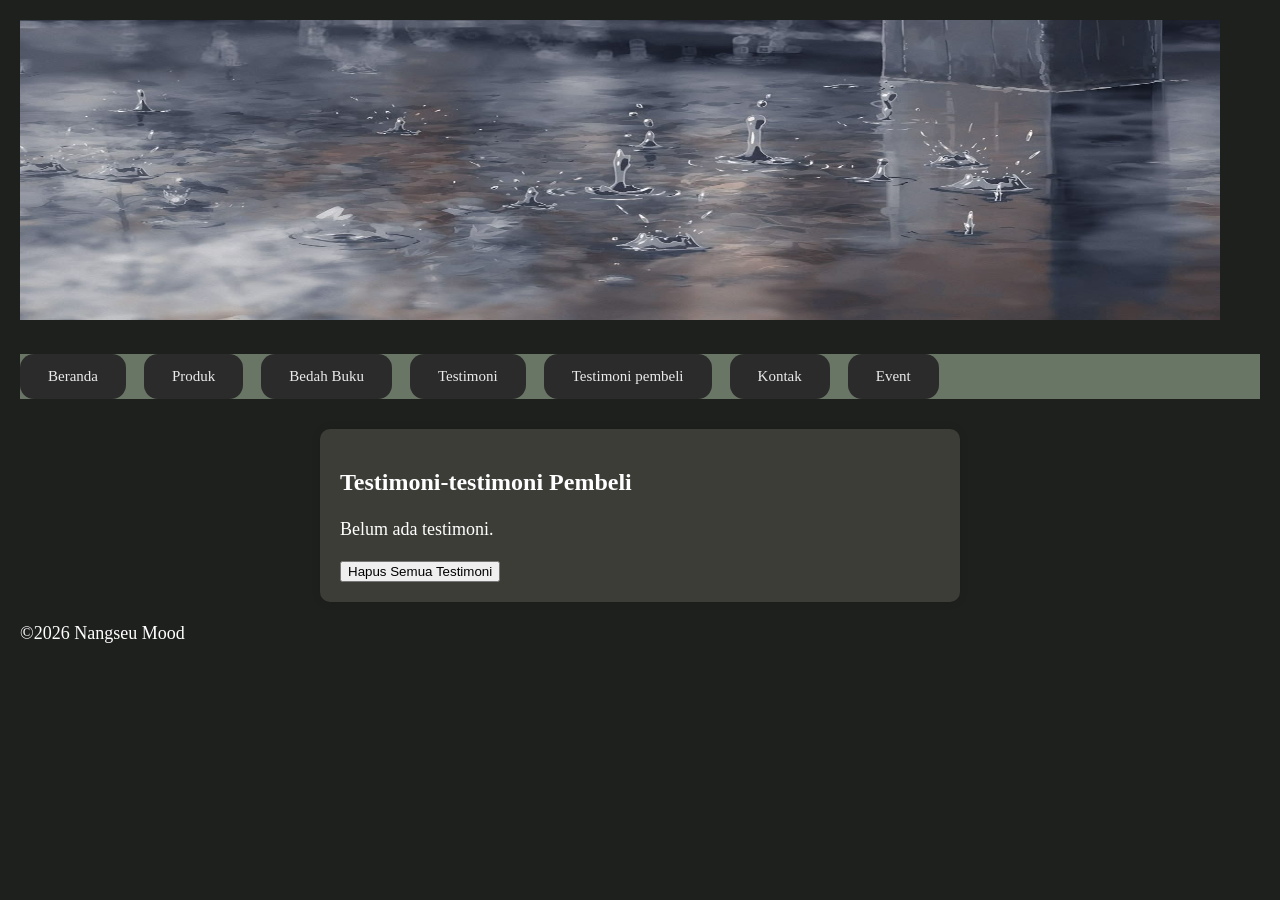
<file: tampil-testimoni.html>
<!DOCTYPE html>
<html lang="id">
<head>
<meta charset="UTF-8">
<meta name="viewport" content="width=device-width, initial-scale=1.0">
<title>Profil Usaha Buku</title>  
<link rel="stylesheet" href="style.css" />
</head>
<body> 
    <header>
        <img src="rain.jpg" alt="header" height="300" width="1200">
    </header>
 <nav class="card-menu"> <!---kode untuk navigasi-->
  <a href="index.html"class="card-item">Beranda</a>
  <a href="produk.html"class="card-item">Produk</a>
  <a href="bedah-buku.html"class="card-item">Bedah Buku</a> 
  <a href="testimoni.html"class="card-item">Testimoni</a>
  <a href="tampil-testimoni.html"class="card-item">Testimoni pembeli</a>
  <a href="kontak.html"class="card-item">Kontak</a>
  <a href="event.html"class="card-item">Event</a>
 </nav> 
 <main class="formulir">
    <h2>Testimoni-testimoni Pembeli</h2>
    <div id="daftarTestimoni"></div>
   <button id="hapusSemua">Hapus Semua Testimoni</button>
   </div>
 <section>
    <div id="daftarTestimoni"></div>
 </section>
 </main>
 <footer>
    <p>&copy;2026 Nangseu Mood</p>
 </footer>
 <script>
    const container = document.getElementById('daftarTestimoni');
    const testimoniList = JSON.parse(localStorage.getItem('testimoniList')) || [];
    if(testimoniList.length === 0) {
        container.innerHTML = "<p>Belum ada testimoni.</p>";
    } else {
        testimoniList.forEach((t, i) => {
            const el = document.createElement('div');
            el.className = 'testimoni-box';
            el.innerHTML = `
            <p><strong>Nama:</strong> ${t.nama}</p>
            <p><strong>asal:</strong> ${t.asal}</p>
            <p><strong>Email:</strong> ${t.email}</p>
            <p><strong>Judul Buku yang dibeli:</strong> ${t.judul}</p>
            <p><strong>Rating Buku:</strong> ${t.rating}</p>
            <p><strong>Testimoni:</strong> ${t.pesan}</p>
            `;
            container.appendChild(el);

        });
     }
     document.getElementById("hapusSemua").addEventListener("click",function() {
        const konfirmasi = confirm("Apakah Anda Yakin ingin menghapus semua testimoni?");
        if(konfirmasi) {
            localStorage.removeItem("testimoniList");
            location.reload();

        }
     });
     
 </script>
</body>
</html>
</file>
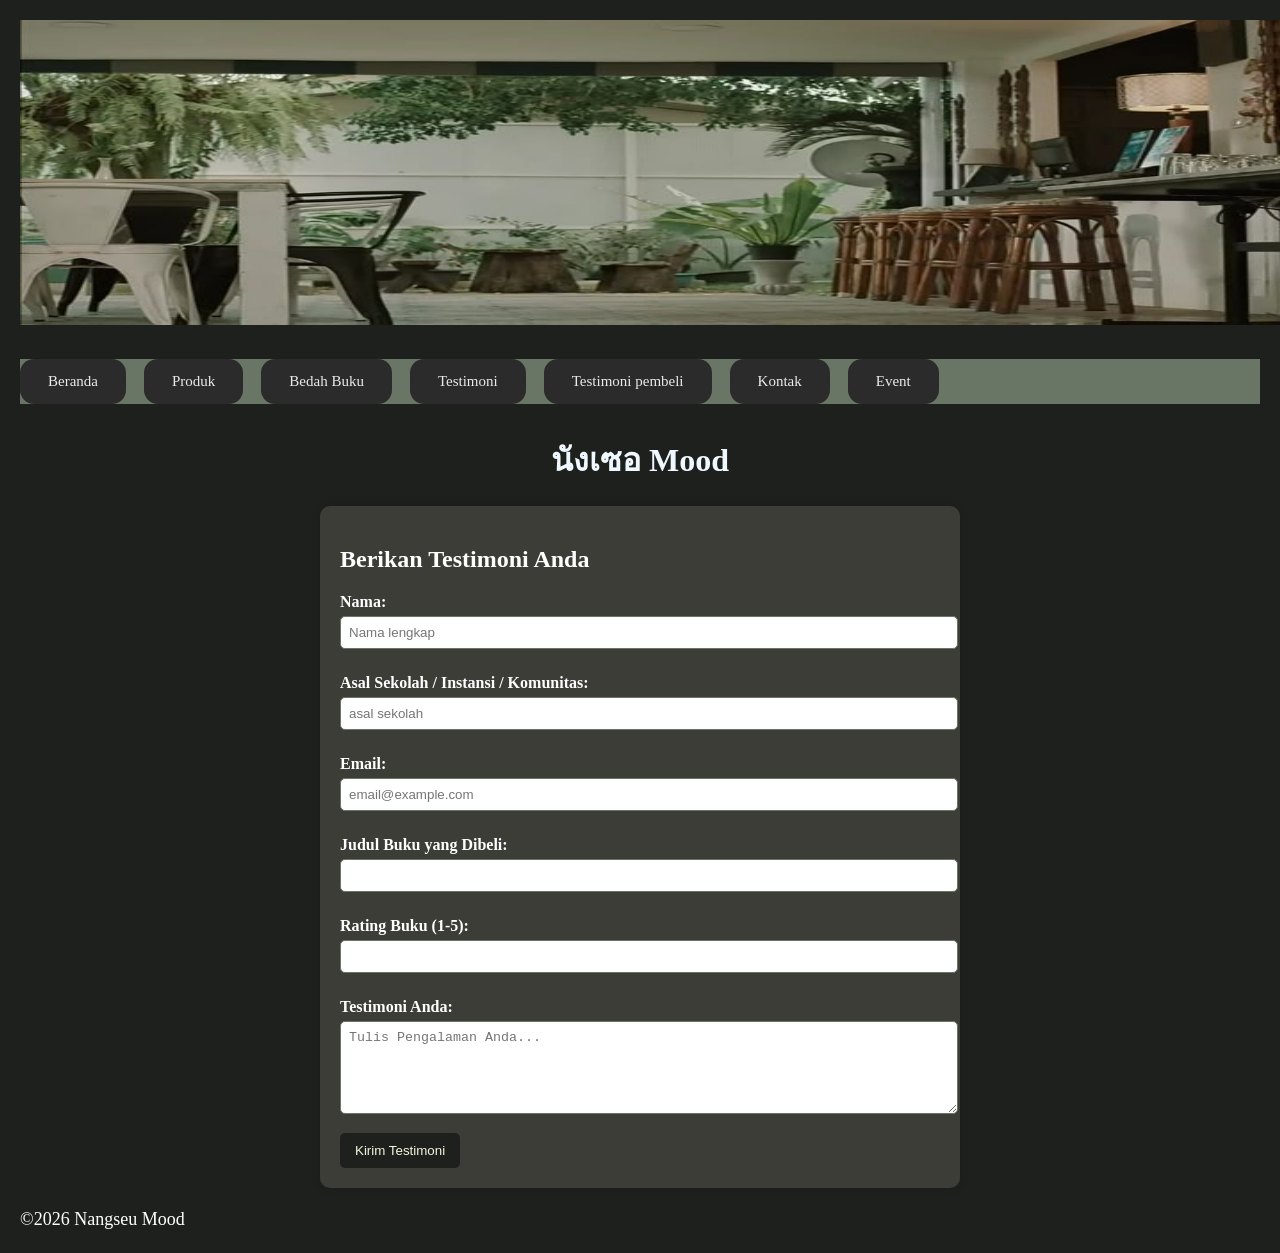
<file: testimoni.html>
<!DOCTYPE html>
<html lang="id">
<head>
<meta charset="UTF-8">
<meta name="viewport" content="width=device-width, initial-scale=1.0">
<title>Profil Usaha Buku</title>  
<link rel="stylesheet" href="style.css" />
</head>
<body>
    <img src="halaman.jpg" alt="header" width="1312" height="305">
  <nav class="card-menu"> <!---kode untuk navigasi-->
  <a href="index.html"class="card-item">Beranda</a>
  <a href="produk.html"class="card-item">Produk</a>
  <a href="bedah-buku.html"class="card-item">Bedah Buku</a> 
  <a href="testimoni.html"class="card-item">Testimoni</a>
  <a href="tampil-testimoni.html"class="card-item">Testimoni pembeli</a>
  <a href="kontak.html"class="card-item">Kontak</a>
  <a href="event.html"class="card-item">Event</a>
 </nav> 
 <h1>นังเซอ Mood</h1>
 <main class="formulir">
<h2>Berikan Testimoni Anda</h2>
<form id="formTestimoni">
    <label for="nama">Nama:</label>
    <input type="text" id="nama" name="nama" required placeholder="Nama lengkap">
    
    <label for="asal">Asal Sekolah / Instansi / Komunitas:</label>
    <input type="text" id="asal" name="asal"required placeholder="asal sekolah">
    <label for="email">Email:</label>
    <input type="email" id="email" name="email" required placeholder="email@example.com">

<label for="judul">Judul Buku yang Dibeli:</label>
<input type="text" id="judul" name="judul">

<label for="rating">Rating Buku (1-5):</label>
<input type="number" id="rating" name="rating">

<label for="pesan">Testimoni Anda:</label>
<textarea id="pesan" name="pesan" required placeholder="Tulis Pengalaman Anda..." rows="5"></textarea>
<button type="submit">Kirim Testimoni</button>
</form>
 </main>
 <footer>
    <p>&copy;2026 Nangseu Mood</p>
 </footer>
 <script>
    document.getElementById('formTestimoni').addEventListener('submit',function(e) {
        e.preventDefault();
        const nama = document.getElementById('nama').value;
        const asal = document.getElementById('asal').value;
        const email = document.getElementById('email').value;
        const judul = document.getElementById('judul').value;
        const rating = document.getElementById('rating').value;
        const pesan = document.getElementById('pesan').value;
        const dataBaru = {nama, asal, email, judul, rating, pesan};
        //Ambil list dari localStorange 
        const testimoniList = JSON.parse(localStorage.getItem('testimoniList')) || [];
        //Tambahkan testimoni baru
        testimoniList.push(dataBaru);
        //Simpan kembali ke localStorange 
        localStorage.setItem('testimoniList',JSON.stringify(testimoniList));
        //Arahkan ke halaman konfirmasi
        window.location.href = 'proses-testimoni.html';

    });
 </script>
</body>
</html>
</file>
<file: style.css>
body {
    background-color:#1E201E;
    font-family: Cambria, Cochin, Georgia, Times, 'Times New Roman', serif;
    color:white;
    margin : 20px;
}
nav { 
    background-color: #697565;
    font-size: large;
    
}
h1 {
    color:aliceblue;
    text-align: center;
}
p {
    font-size: 18px;
    text-align: left;
    line-height: 1.5;
} 
li { 
    font-size: 18px;
    font-family: Cambria, Cochin, Georgia, Times, 'Times New Roman', serif;
    text-align: left;
    line-height: 1.5;
}

.daftar-produk {
    display: grid;
    grid-template-columns: repeat(auto-fit,minmax(250px,1fr));
    gap: 20px;
    padding: 20px;
}
.produk {
    background-color: #3C3D37;
    border: 1px solid #697565;
    padding: 15px;
    border-radius: 10px;
    text-align: center;
    box-shadow: 0 2px 6px rgba(0, 0, 0, 0.1);
}
.produk img {
    width: 150px;
    height: auto;
    border-radius: 5px;
    margin-bottom: 10px;
}
.produk h2 {
    font-size: 20px;
    color: antiquewhite;
}
.produk h3 {
    font-size: 20px;
    color: antiquewhite;
}
.harga {
    font-weight: bold;
    color: aliceblue;
}
.deskripsi {
    font-size: 16px;
    color: aliceblue;
}
.artikel {
    max-width: 700px;
    margin: auto;
    padding: 20px;
    background-color: #3C3D37;
    font-family: Georgia, 'Times New Roman', Times, serif;
    line-height: 1.8;
}
.artikel .penulis{
    font-style: italic;
    color: aliceblue;
    margin-bottom: 20px;
}
.artikel .sampul {
    width: 180px;
    float: right;
    margin: 0 0 20px 20px;
    border: 1px solid #3C3D37;
    box-shadow: 2px 2px 6px rgba(0, 0, 0, 0.1);
}
.artikel blockquote {
    font-style: italic;
    padding-left: 20px;
    margin: 20px 0;
    border-left: 4px solid #697565;
    color: antiquewhite;
    background-color: #3C3D37;
}
.btn-kembali {
    display: inline-block;
    margin-top: 30px;
    padding: 10px 16px;
    background-color: #1E201E;
    color: antiquewhite;
    text-decoration: none;
    border-radius: 4px;
}
.btn-kembali :hover {
    background-color: aliceblue;
}

.formulir {
    max-width: 600px;
    margin: auto;
    padding: 20px;
    background-color: #3C3D37;
    border-radius: 10px;
    box-shadow: 0 0 10px rgba(0, 0, 0, 0.1);
}
form label {
    display: block;
    margin-top: 10px;
    font-weight: bold;
}
form input,form select, form textarea{
    width: 100%;
    padding: 8px;
    margin-top: 5px;
    margin-bottom: 15px;
    border-radius: 5px;
    border: 1px solid #697565;
}
form button{
    background-color: #1E201E;
    color: beige;
    padding: 10px 15px;
    border: none;
    border-radius: 5px;
    cursor: pointer;
}
form button:hover {
    background-color: #1E201E;
}
.btn-beranda {
    display: inline-block;
    margin-bottom: 20px;
    padding: 10px 18px;
    background-color: #6b5b4b;
    color: #ffffff;
    text-decoration: none;
    border-radius: 6px;
    font-size: 14px;
}

.btn-beranda:hover {
    background-color: #8a7661;
}


.card-menu {
    display: flex;
    gap: 18px;
    margin: 30px 0;
}

.card-item {
    padding: 14px 28px;           /* lebih besar dikit */
    background-color: #2b2b2b;    /* dark senada */
    color: #eaeaea;
    text-decoration: none;
    font-size: 15px;
    border-radius: 14px;          /* lembut, ga kotak */
    transition: all 0.25s ease;
}

/* hover halus */
.card-item:hover {
    background-color: #3a3a3a;
    transform: translateY(-1px);
}
</file>
